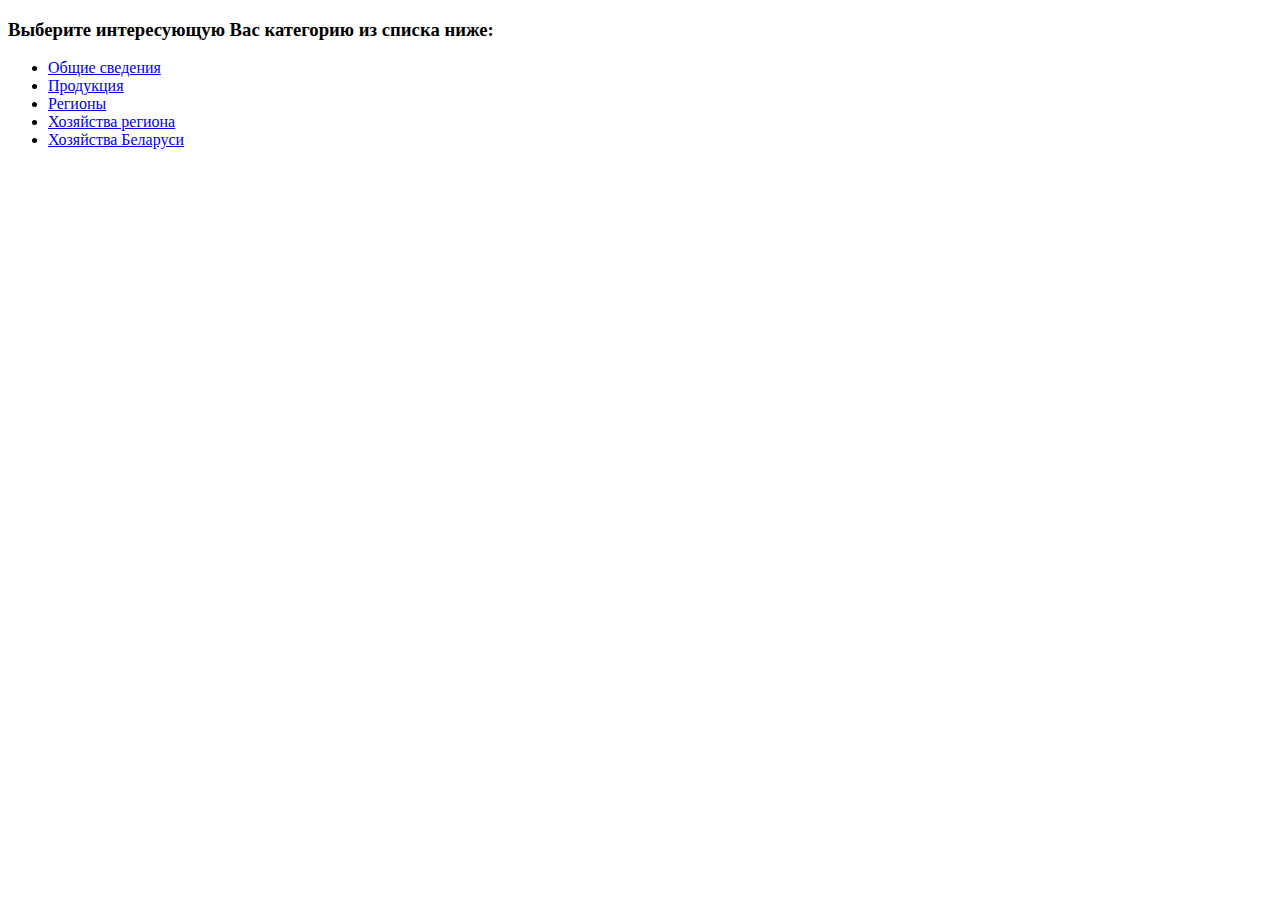
<file: belarus_farms/index.html>
<!DOCTYPE html>
<html lang="en">
<head>
    <meta charset="UTF-8">
    <title>Farms Main</title>
</head>
<body>
<h3>Выберите интересующую Вас категорию из списка ниже:</h3>
<ul>
  <li><a href = "about.php">Общие сведения</a></li>
  <li><a href = "produce.php">Продукция </a></li>
  <li><a href = "regions.php">Регионы</a></li>
  <li><a href = "region_farms.php">Хозяйства региона</a></li>
  <li><a href = "state_farms.php">Хозяйства Беларуси</a></li>
</ul>
</body>
</html>
</file>
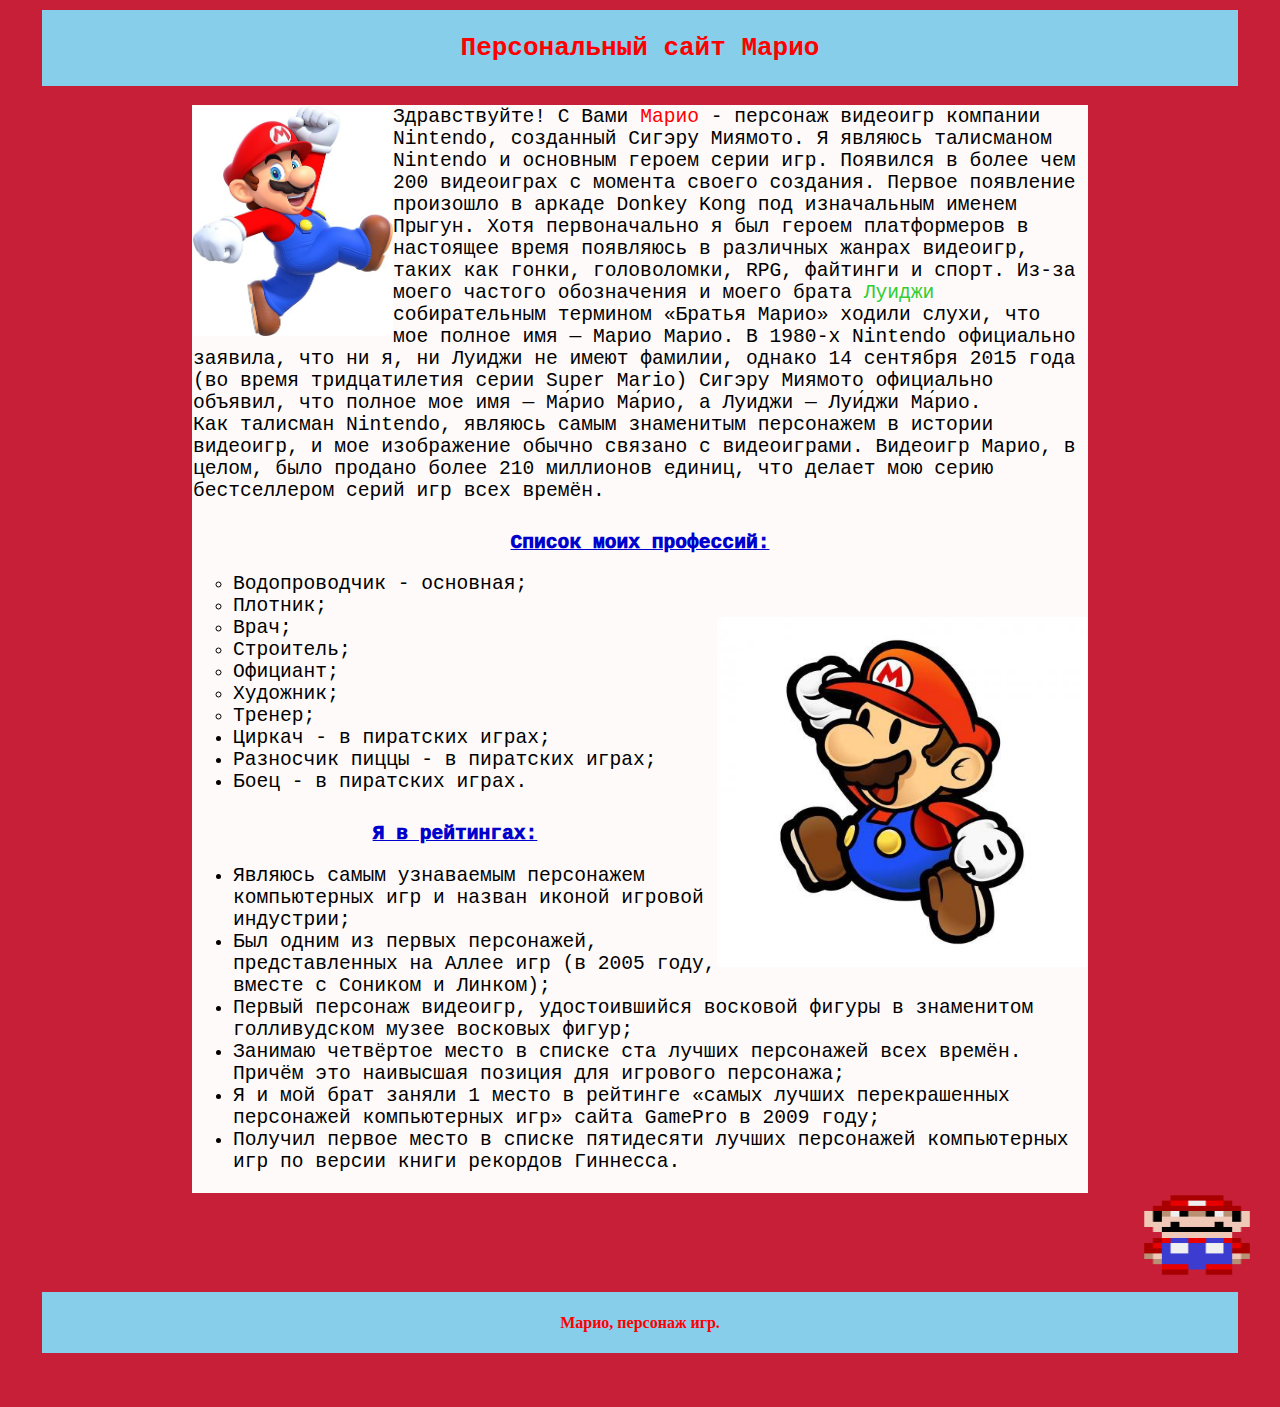
<file: Frontend/index.html>
<!DOCTYPE HTML PUBLIC "-//W3C//DTD HTML 4.01 Transitional//EN" "http://www.w3.org/TR/html4/loose.dtd">

<html lang="ru">
<head>
    <title>Super Mario</title>
    <link rel="stylesheet" href="styles/mario_styles.css" type="text/css">
    <meta charset="utf-8">
</head>
<body>
<table class="header_table">
    <col>
    <tr>
        <th><h1><tt>Персональный сайт Марио</tt></h1></th>
    </tr>
</table>
<table class="content_table">
    <col>
    <tr>
        <th>
            <img class="Mario_1" alt="image with walking Mario" src="images/mario.jpg" title="Эт я :)">
            <tt>
                <b>Здравствуйте!</b> С Вами <b style="color: #ff0000">Марио</b> - персонаж видеоигр компании Nintendo,
                созданный Сигэру Миямото. Я являюсь талисманом Nintendo и
                основным героем серии игр. Появился в более чем 200 видеоиграх с момента своего создания. Первое
                появление произошло в аркаде Donkey Kong под изначальным именем Прыгун.
                Хотя первоначально я был героем платформеров в настоящее время появляюсь в различных жанрах видеоигр,
                таких как гонки, головоломки, RPG,
                файтинги и спорт. Из-за моего частого обозначения и моего брата <font color="#32cd32">Луиджи</font>
                собирательным термином «Братья Марио» ходили слухи, что мое полное имя — Марио Марио.
                В 1980-х Nintendo официально заявила, что ни я, ни Луиджи не имеют фамилии, однако 14 сентября 2015 года
                (во время тридцатилетия серии Super Mario)
                Сигэру Миямото официально объявил, что полное мое имя — Ма́рио Ма́рио, а Луиджи — Луи́джи Ма́рио.
                <br>
                Как талисман Nintendo, являюсь самым знаменитым персонажем в истории видеоигр, и мое изображение обычно
                связано с видеоиграми.
                Видеоигр Марио, в целом, было продано более 210 миллионов единиц, что делает мою серию бестселлером
                серий игр всех времён.
                <p class="content_header_2">Список моих профессий:</p>
                <ul>
                    <li type="circle"> Водопроводчик - основная;</li>
                    <li type="circle"> Плотник;</li>
                    <img class="Mario_2" alt="Standing Mario" src="images/mario2.jpg" title="И это снова я ;)">
                    <li type="circle"> Врач;</li>
                    <li type="circle"> Строитель;</li>
                    <li type="circle"> Официант;</li>
                    <li type="circle"> Художник;</li>
                    <li type="circle"> Тренер;</li>
                    <li type="disk"> Циркач - в пиратских играх;</li>
                    <li type="disk"> Разносчик пиццы - в пиратских играх;</li>
                    <li type="disk"> Боец - в пиратских играх.</li>
                </ul>
                <p class="content_header_2">Я в рейтингах:</p>
                <ul>
                    <li type="disk"> Являюсь самым узнаваемым персонажем компьютерных игр и назван иконой игровой
                        индустрии;
                    </li>
                    <li type="disk"> Был одним из первых персонажей, представленных на Аллее игр (в 2005 году, вместе с
                        Соником и Линком);
                    </li>
                    <li type="disk"> Первый персонаж видеоигр, удостоившийся восковой фигуры в знаменитом голливудском
                        музее восковых фигур;
                    </li>
                    <li type="disk"> Занимаю четвёртое место в списке ста лучших персонажей всех времён. Причём это
                        наивысшая позиция для игрового персонажа;
                    </li>
                    <li type="disk"> Я и мой брат заняли 1 место в рейтинге «самых лучших перекрашенных персонажей
                        компьютерных игр» сайта GamePro в 2009 году;
                    </li>
                    <li type="disk"> Получил первое место в списке пятидесяти лучших персонажей компьютерных игр по
                        версии книги рекордов Гиннесса.
                    </li>
                </ul>
            </tt>
            </font>
        </th>
    </tr>
</table>
<footer>
    <table class="bottom_table">
        <col>
        <tr>
            <th>Марио, персонаж игр.</th>
            <img class="Mario_3" alt="Spinning Mario" src="images/mario1.gif">
        </tr>
    </table>
</footer>
</body>
</html>
</file>
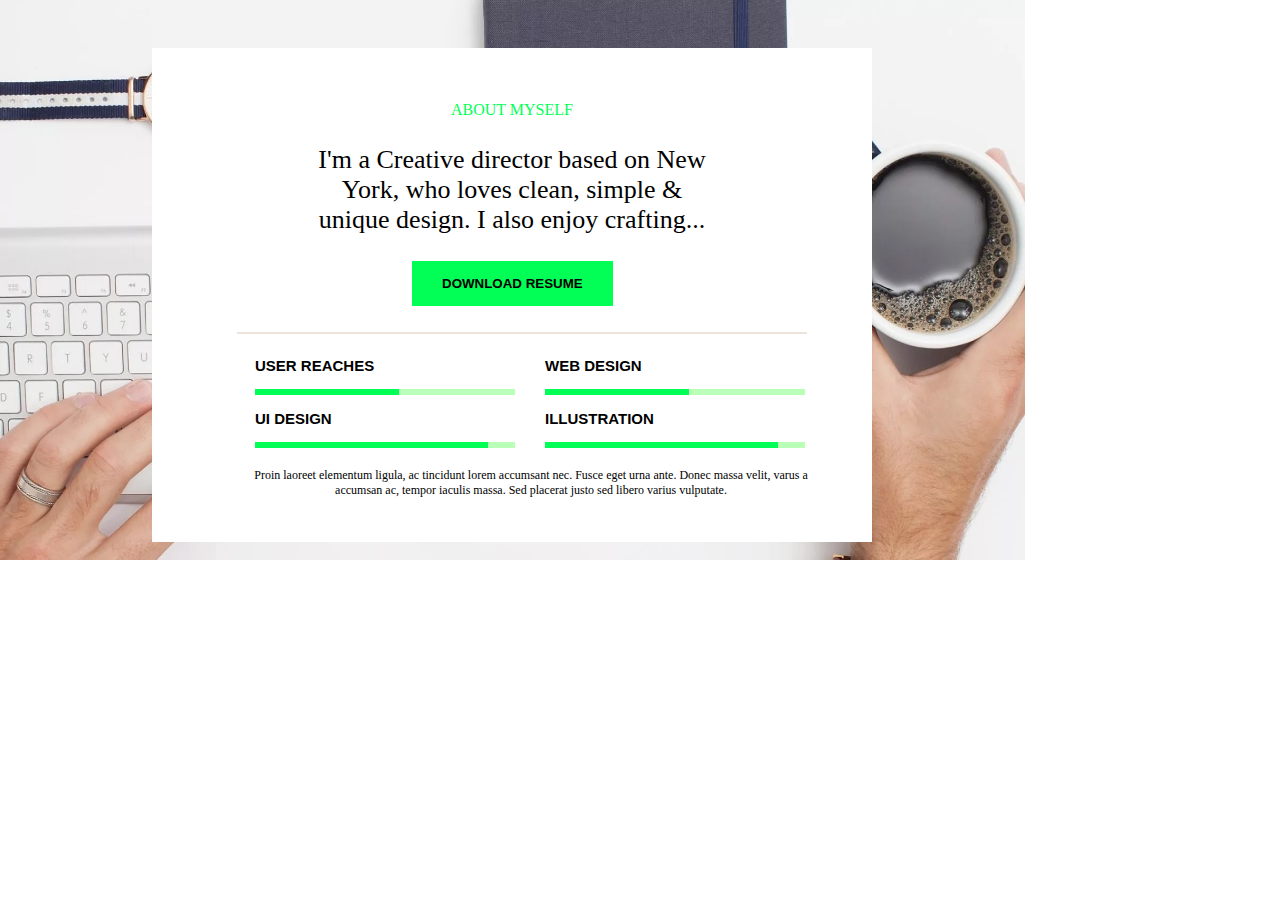
<file: task-1/index.html>
<!DOCTYPE html>
<html lang='en'>
<head>
    <title>Hello</title>
    <link rel="stylesheet" href="stylesheet.css">
    <meta http-equiv='Content-Type' content='text/html; charset=utf-8'/>
</head>
<body>
<div class='wrapper'>
    <div class='header_main'>
        <h4>ABOUT MYSELF</h4>
    </div>
    <div class='text'>
        <div class='inner_wrapper'>
            <p>I'm a Creative director based on New York, who loves clean, simple & unique design. I also enjoy
                crafting...</p>
        </div>
        <p class='button_text'>
            <button class='button'>DOWNLOAD RESUME</button>
        </p>
    </div>
    <hr class='line'>
    <div class='inner_wrapper-1'>
        <div class='left'>
            <p>USER REACHES</p>
            <hr class='line-first'>
            <hr class='line-second'>
            <p>UI DESIGN</p>
            <hr class='line-first-1'>
            <hr class='line-second-1'>
        </div>
        <div class='right'>
            <p>WEB DESIGN</p>
            <hr class='line-first'>
            <hr class='line-second'>
            <p>ILLUSTRATION</p>
            <hr class='line-first-1'>
            <hr class='line-second-1'>
        </div>
    </div>
    <div class='bottom-text'>
        <p>Proin laoreet elementum ligula, ac tincidunt lorem accumsant nec. Fusce eget urna ante. Donec massa velit,
            varus a accumsan ac, tempor iaculis massa. Sed placerat justo sed libero varius vulputate.</p>
    </div>
</div>
</body>
</html>
</file>
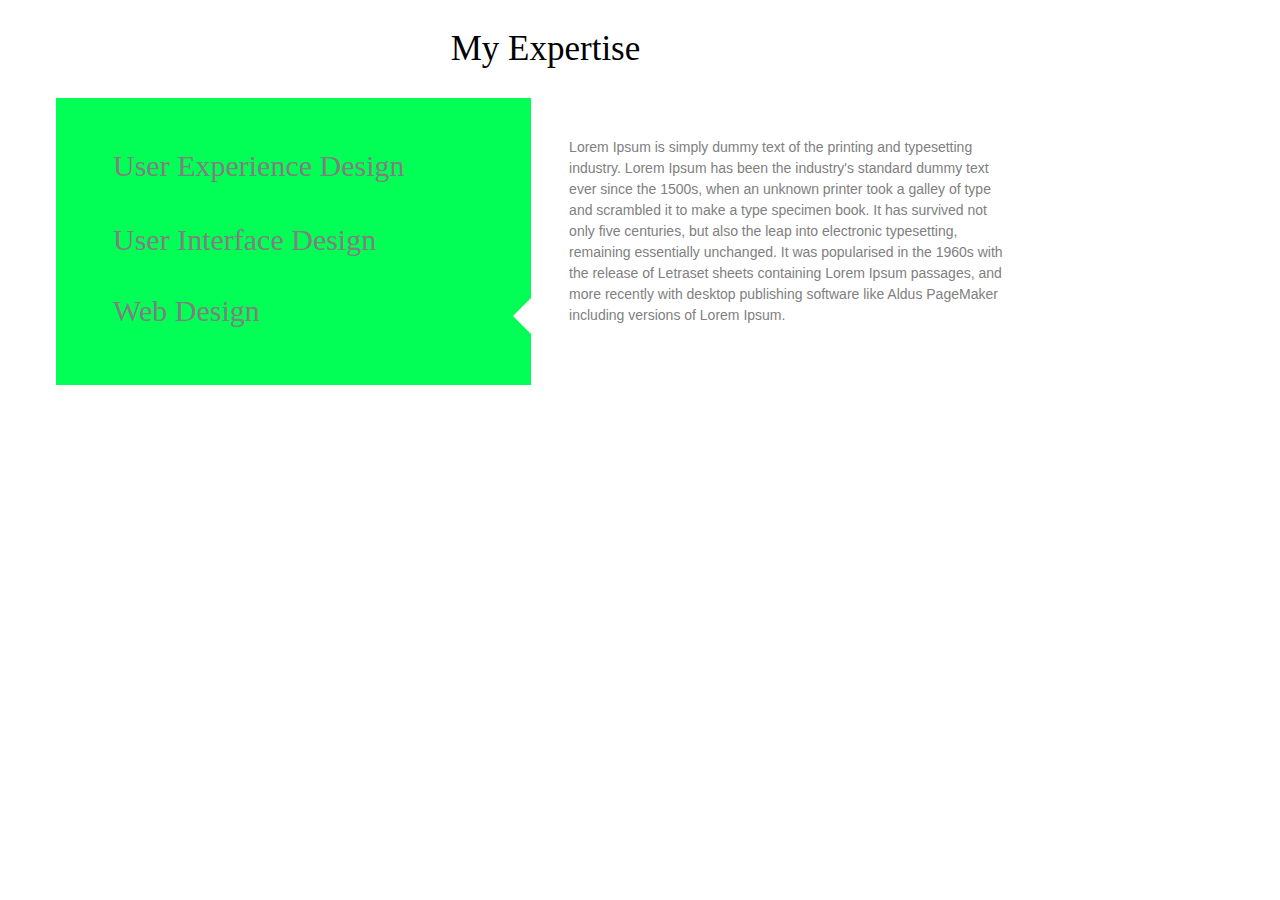
<file: task/index.html>
<!DOCTYPE html>
<html lang='en'>
<head>
    <title>Hello</title>
    <link rel="stylesheet" href="stylesheet.css">
    <meta http-equiv='Content-Type' content='text/html; charset=utf-8'/>

    <head>
<body>
<div class='header_main'>
    <h2>My Expertise</h2>
</div>
<div class='wrapper'>
    <div class='header'>
        <h2>My Expertise</h2>
    </div>
    <div class='left'>
        <div class='text'>
            <div class='inner_wrapper'>
                <p>User Experience Design
                <div class="tooltiptail"></div>
                </p></div>
            <div class='inner_wrapper'><p>User Interface Design</p>
                <div class="tooltiptail_1"></div>
            </div>
            <div class='inner_wrapper'><p class="webDesign">Web Design</p>
                <div class="tooltiptail_2"></div>
            </div>
        </div>
    </div>
    <div class='right'>
        <div class='text'>
            <div class='inner_wrapper'><p>Lorem Ipsum is simply dummy text of the printing and typesetting industry.
                Lorem Ipsum has been the industry's standard dummy text ever since the 1500s, when an unknown printer
                took a galley of type and scrambled it to make a type specimen book. It has survived not only five
                centuries, but also the leap into electronic typesetting, remaining essentially unchanged. It was
                popularised in the 1960s with the release of Letraset sheets containing Lorem Ipsum passages, and more
                recently with desktop publishing software like Aldus PageMaker including versions of Lorem Ipsum.</p>
            </div>
        </div>
    </div>
</div>
</body>
</html>
</file>
<file: Frontend/styles/mario_styles.css>
body {
    /*background-image: url(../images/bonus.jpg);*/
}

h1 {
    text-align: center;
    color: #ff0000;
}

.header_table {
    border: 0;
    width: 1200px;
    height: 80px;
    margin-left: auto;
    margin-right: auto;
}

.header_table col {
    background-color: #87ceeb;
}

.content_table {
    border: 0;
    width: 900px;
    height: 900px;
    margin-left: auto;
    margin-right: auto;
    padding-top: 15px;
}

.content_table col {
    background-color: #fffafa;
}

.content_table th {
    vertical-align: top;
    text-align: left;
}

.Mario_1 {
    width: 200px;
    height: 230px;
    float: left;
}

.content_table th {
    font-size: 1.51em;
    font-weight: 100;
}

.Mario_2 {
    float: right;
    width: 370px;
    height: 350px;
}

.content_header_2 {
    color: #0000cd;
    text-decoration: underline;
    text-align: center;
    font-weight: 1000;
    padding-top: 10px;
}

.bottom_table {
    border: 0;
    width: 1200px;
    height: 80px;
    margin-left: auto;
    margin-right: auto;
    padding-top: 15px;
}

.bottom_table col {
    background-color: #87ceeb;
}

.bottom_table th {
    color: #ff0000;
}

.Mario_3 {
    width: 150px;
    height: 80px;
    float: right;
}

@media screen and (min-width: 320px) and (max-width: 480px) {
    body {
        background-color: #eff1f3;
    }
}

@media screen and (min-width: 768px) and (max-width: 1024px) {
    body {
        background-color: #27187e;
    }
}

@media screen and (min-width: 1024px) {
    body {
        background-color: #c71f37;
    }
}

@media screen and (min-width: 1284px) {
    body {
        background-color: #147df5;
    }
}
</file>
<file: task-1/stylesheet.css>
body {
    background-image: url("images/section-bg.jpg");
    background-size: 1025px 560px;
    background-repeat: no-repeat;
}

@media screen and (min-width: 325px) and (max-width: 768px) {
    body {
        background-image: url("images/section-bg.jpg");
        background-size: 1110px 717px;
        background-repeat: no-repeat;
    }

    .wrapper {
        display: block;
        width: 270px;
        background-color: white;
        margin: 27px 0 0 2em;
        padding: 20px 0 28px 0;
    }

    .header_main h4 {
        text-align: center;
        color: #02ff56;
        font-size: 12px;
        font-family: "Gill Sans", sans-serif;
        margin-bottom: -9px;
    }


    .text p {
        font-size: 21px;
    }

    .inner_wrapper {
        padding-left: 10px;
        width: 250px;
        text-align: center;
    }

    .button_text {
        padding: 10px 0 10px 2em;
        font-family: "Gill Sans", sans-serif;
    }

    .button {
        cursor: pointer;
        background-color: #02ff56;
        border: none;
        padding: 13px 20px;
        text-align: center;
        font-weight: 600;
    }

    .line {
        border: none;
        background-color: #ece4db;
        height: 2px;
        width: 265px;
        margin-bottom: 2em;
    }

    .inner_wrapper-1 {
        margin-bottom: 2em;
        margin-left: 7px;
    }

    .left {
        padding-left: 9px;
    }

    .left p {

        font-family: sans-serif;
        font-weight: 600;
        font-size: 14px;
    }

    .line-first {
        border: none;
        background-color: #02ff56;
        height: 6px;
        width: 144px;
        margin-left: 0;
    }

    .line-second {
        border: none;
        background-color: #b9ffb7;
        height: 6px;
        margin-top: -14px;
        margin-left: 139px;
        width: 102px;
    }

    .line-first-1 {
        border: none;
        background-color: #02ff56;
        height: 6px;
        width: 216px;
        margin-left: 0;
    }

    .line-second-1 {
        border: none;
        background-color: #b9ffb7;
        height: 6px;
        margin-top: -14px;
        width: 30px;
        margin-left: 211px;
    }

    .right {
        padding-left: 9px;
    }

    .right p {

        font-family: sans-serif;
        font-weight: 600;
        font-size: 14px;
    }


    .bottom-text p {
        padding-left: 9px;
        text-align: center;
        width: 250px;
        font-size: 14px;

    }
}

@media screen and (min-width: 769px) and (max-width: 1024px) {
    body {
        background-image: url("images/section-bg.jpg");
        background-size: 1105px 636px;
        background-repeat: no-repeat;
    }

    .wrapper {
        display: block;
        width: 478px;
        background-color: white;
        margin: 2em 0 0 8em;
        padding: 2em 0 1em 0;
    }

    .header_main h4 {
        text-align: center;
        color: #02ff56;
        font-family: "Gill Sans", sans-serif;
        font-size: 14px;
        margin-bottom: -1em;
    }


    .text p {
        font-size: 26px;
    }

    .inner_wrapper {
        padding-left: 2em;
        width: 418px;
        text-align: center;
    }

    .button_text {
        padding-left: 5em;
        font-family: "Gill Sans", sans-serif;
    }

    .button {
        cursor: pointer;
        background-color: #02ff56;
        border: none;
        padding: 15px 30px;
        text-align: center;
        font-weight: 600;
    }

    .line {
        border: none;
        background-color: #ece4db;
        height: 2px;
        width: 435px;
        margin: 2.5em 0 2.5em 1.3em;
    }

    .inner_wrapper-1 {
        margin-bottom: 2em;
        display: flex;
    }

    .left {
        padding-left: 29px;
        width: 200px;
    }

    .left p {

        font-family: sans-serif;
        font-weight: 600;
        font-size: 15px;
    }

    .line-first {
        border: none;
        background-color: #02ff56;
        height: 6px;
        width: 117px;
        margin-left: 0;
    }

    .line-second {
        border: none;
        background-color: #b9ffb7;
        height: 6px;
        margin-top: -14px;
        margin-left: 117px;
        width: 80px;
    }

    .line-first-1 {
        border: none;
        background-color: #02ff56;
        height: 6px;
        width: 169px;
        margin-left: 0;
    }

    .line-second-1 {
        border: none;
        background-color: #b9ffb7;
        height: 6px;
        margin-top: -14px;
        width: 28px;
        margin-left: 169px;
    }

    .right {
        padding-left: 21px;
    }

    .right p {

        font-family: sans-serif;
        font-weight: 600;
        font-size: 15px;
    }


    .bottom-text {
        padding-bottom: 24px;
    }

    .bottom-text p {
        padding-left: 28px;
        text-align: center;
        width: 436px;
        font-size: 14px;

    }
}

@media screen and (min-width: 1025px) {
    .wrapper {
        display: block;
        width: 720px;
        background-color: white;
        margin: 3em 0 0 9em;
        padding: 2em 0 2em 0;
    }

    .header_main h4 {
        text-align: center;
        color: #02ff56;
        font-weight: 100;
    }


    .text p {
        font-size: 26px;
    }

    .inner_wrapper {
        padding-left: 10em;
        width: 400px;
        text-align: center;
    }

    .button_text {
        padding-left: 10em;
        font-family: "Gill Sans", sans-serif;
    }

    .button {
        cursor: pointer;
        background-color: #02ff56;
        border: none;
        padding: 15px 30px;
        text-align: center;
        font-weight: 600;
    }

    .line {
        border: none;
        background-color: #ece4db;
        height: 2px;
        width: 570px;
        margin-left: 5.3em;
    }

    .inner_wrapper-1 {
        display: flex;
    }

    .left {
        padding-left: 103px;
    }

    .left p {

        font-family: sans-serif;
        font-weight: 600;
        font-size: 15px;
    }

    .line-first {
        border: none;
        background-color: #02ff56;
        height: 6px;
        width: 144px;
        margin-left: 0;
    }

    .line-second {
        border: none;
        background-color: #b9ffb7;
        height: 6px;
        margin-top: -14px;
        margin-left: 144px;
        width: 116px;
    }

    .line-first-1 {
        border: none;
        background-color: #02ff56;
        height: 6px;
        width: 233px;
        margin-left: 0;
    }

    .line-second-1 {
        border: none;
        background-color: #b9ffb7;
        height: 6px;
        margin-top: -14px;
        width: 27px;
        margin-left: 233px;
    }

    .right {
        padding-left: 30px;
    }

    .right p {
        font-family: sans-serif;
        font-weight: 600;
        font-size: 15px;
    }

    .bottom-text p {
        padding-left: 84px;
        text-align: center;
        width: 590px;
        font-size: 12px;
    }
}
</file>
<file: task/stylesheet.css>
.header h2 {
    font-weight: 100;
    text-align: center;
}

.wrapper {
    display: block;
    width: 280px;
}

.text {
    padding-left: 0.5em;
    width: 325px;
    padding-top: 25px;
    padding-bottom: 40px;
}

.left {
    width: 325px;
    height: auto;
    background-color: #02ff56;
    padding: 0 0;
}

.left p {
    color: gray;
    font-size: 25px;
}


.left p:hover {
    color: black;
}


.right {
    width: auto;
    height: auto;
    padding: 0;
}

.right p {
    color: gray;
    font-family: "Gill Sans", sans-serif;
}

.right .inner_wrapper {
    width: auto;
}

@media screen and (max-width: 324px) {
    .right p {
        margin-left: -2em;
        margin-top: 10em;
        font-size: 15px;
    }
}


.right .text {
    font-size: 17px;
}

.webDesign {
    padding-bottom: 7px;
}

.tooltiptail {
    display: block;
    border-color: #02ff56 #ffffff #02ff56 #02ff56;
    border-style: solid;
    border-width: 10px;
    width: 0;
    height: 0;
    margin-right: 2.9em;
    margin-top: 0.2em;
}

.tooltiptail_1, .tooltiptail_2 {
    display: block;
    border-color: #02ff56 #ffffff #02ff56 #02ff56;
    border-style: solid;
    border-width: 10px;
    width: 0;
    height: 0;
    margin-right: 3.3em;
    margin-top: 0.2em;
}


.inner_wrapper {
    width: 325px;
    display: flex;
    height: 3em;
    justify-content: space-between;
    align-items: center;
    margin-bottom: -0.75em;
    padding-top: 10px;
    padding-bottom: 10px;
    padding-left: 33px;
}

@media screen and (min-width: 325px) and (max-width: 768px) {
    .inner_wrapper {
        width: 325px;
    }

    .wrapper {
        width: 280px;
    }

    .text {
        width: 280px;
        margin-left: -2em;
    }

    .left {
        width: 280px;
    }

    .left p {
        font-size: 25px;
    }

    .right {
        width: 280px;
    }

    .right .text {
        padding-left: 1.5em;
    }

    .right p {
        margin-left: -1em;
        margin-top: 13em;
        font-size: 15px;
    }

    .tooltiptail_1, .tooltiptail_2 {
        display: none;
    }

    .header_main h2 {
        display: none;
    }
}

@media screen and (min-width: 769px) {
    .inner_wrapper {
        width: 769px;
    }

    .header h2 {
        font-size: 30px;
    }

    .wrapper {
        width: 650px;
        margin-left: 3em;
    }

    .text {
        width: 650px;
        padding-left: 1.5em;
    }

    .left {
        width: 650px;
    }

    .left p {
        font-size: 30px;
    }

    .right {
        width: 650px;
    }

    .right .inner_wrapper {
        width: 650px;
        margin-left: -1em;
        height: auto;
    }

    .right .text {
        padding-left: 0em;
    }

    .right p {
        margin-right: 2em;
        margin-top: -1em;
    }

    .tooltiptail {
        margin-right: -5.6em;
        border-width: 18px;
        display: none;
    }

    .tooltiptail_1 {
        margin-right: 11em;
        border-width: 18px;
    }

    .tooltiptail_2 {
        margin-right: 11em;
        border-width: 18px;
        display: none;
    }

    .header_main h2 {
        display: none;
    }
}

@media screen and (min-width: 1025px) {
    .inner_wrapper {
        width: 970px;
        height: 66px;
    }

    .wrapper {
        display: flex;
        width: 970px;
    }

    .text {
        width: 970px;
    }

    .left {
        width: 475px;
    }

    .right {
        width: 475px;
    }

    .right p {
        font-size: 14px;
        line-height: 21px;
    }

    .header h2 {
        display: none;
    }

    .header_main h2 {
        font-weight: 100;
        text-align: center;
        font-size: 35px;
        display: block;
        width: 970px;
        padding-left: 1.5em;
    }

    .tooltiptail_1 {
        display: none;
    }

    .tooltiptail_2 {
        display: block;
        margin-right: 34.5em;
    }

    .right .inner_wrapper {
        width: 475px;
        margin-left: 0.3em;
        padding-top: 28px;
    }
}
</file>
